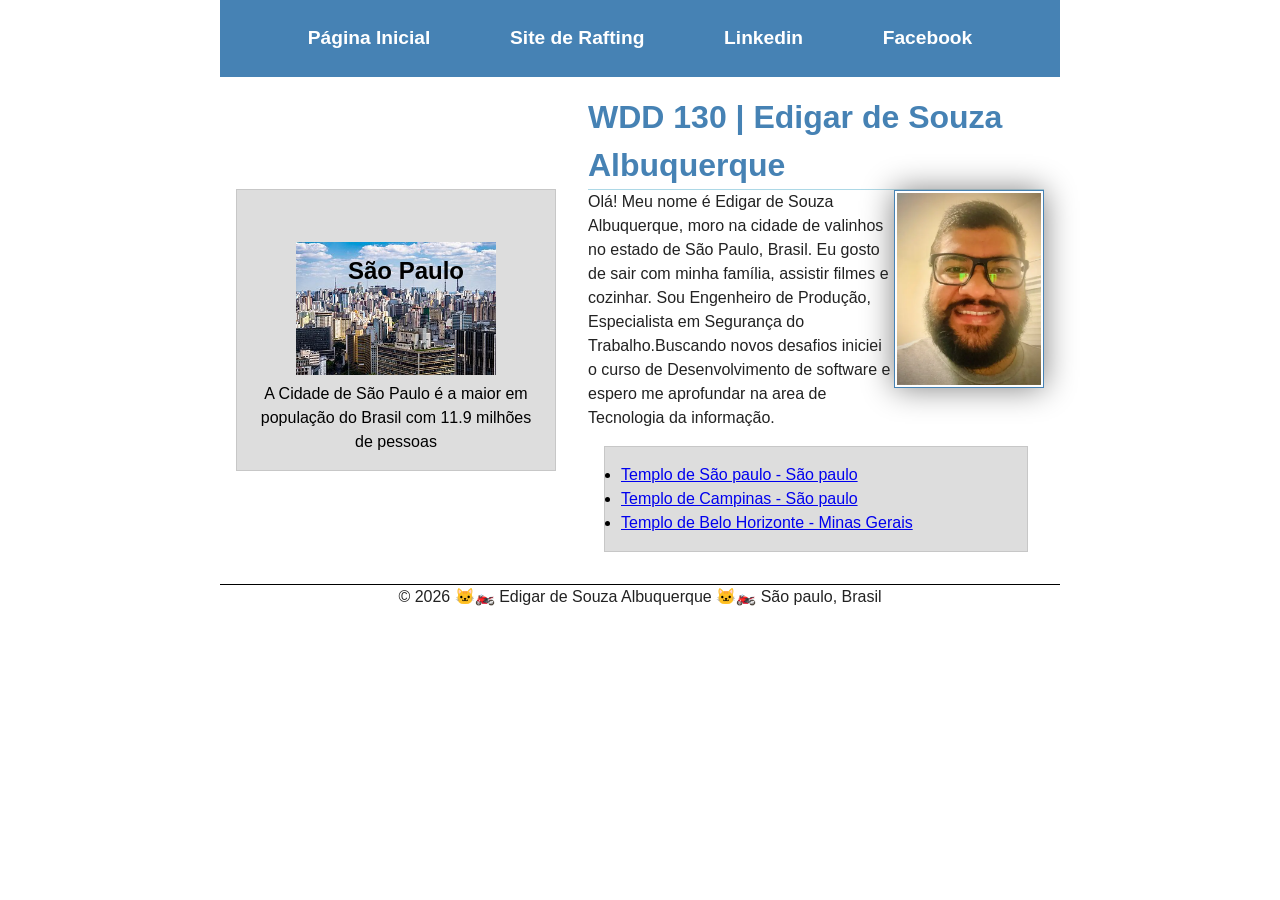
<file: index.html>
<!DOCTYPE html>
<html lang="pt-br">

<head>
    <meta charset="UTF-8">

    <meta name="viewport" content="width=device-width, initial-scale=1.0">
    <title>Edigar de Souza Albuquerque | WDD 130</title>
    <meta name="description"
      content="Conheça o perfil de Edigar de Souza Albuquerque e acompanhe sua jornada no aprendizado e desenvolvimento de software web.">
    <meta name="author" content="Edigar de Souza Albuquerque">
    <link rel="stylesheet" href="estilos/estilos.css">
</head>

<body>
    <header>
        <nav>
            <a href="#">Página Inicial</a>
            <a href="wwr/">Site de Rafting</a>
            <a href="https://linkedin.com">Linkedin</a>
            <a href="https://www.facebook.com/edigar.albuquerque">Facebook</a>

        </nav>

    </header>
    <div class="grid">
        <main>
            <h1>WDD 130 | Edigar de Souza Albuquerque</h1>
            <img src="imagens/perfil.webp" alt="Olá, Meu nome é Edigar de souza albuquerque"
              width="200">
            <p>Olá! Meu nome é Edigar de Souza Albuquerque, moro na cidade de valinhos no estado de
                São
                Paulo, Brasil. Eu gosto de sair com minha família,
                assistir filmes e cozinhar. Sou Engenheiro de Produção, Especialista em Segurança do
                Trabalho.Buscando novos desafios iniciei o curso de Desenvolvimento de software e
                espero
                me aprofundar na area de Tecnologia
                da informação.</p>
            <ul class="caixa">
                <li><a href="https://www.churchofjesuschrist.org/temples/details/sao-paulo-brazil-temple?lang=por"
                      target="_blank">Templo de São paulo - São paulo</a></li>
                <li><a href="https://www.churchofjesuschrist.org/temples/details/campinas-brazil-temple?lang=por"
                      target="_blank">Templo de Campinas - São paulo</a></li>
                <li><a href="https://www.churchofjesuschrist.org/temples/details/belo-horizonte-brazil-temple?lang=por"
                      target="_blank">Templo de Belo Horizonte - Minas Gerais</a></li>
            </ul>

        </main>
        <aside class="caixa">
            <h2>São Paulo</h2>
            <img src="imagens/cidade_de_sao_paulo.jpg" alt="Cidade de são paulo">
            <p>A Cidade de São Paulo é a maior em população do Brasil com 11.9 milhões de pessoas
            </p>

        </aside>
    </div>

    <footer>
        <p>&copy; 2026 🐱‍🏍 Edigar de Souza Albuquerque 🐱‍🏍 São paulo, Brasil</p>

    </footer>

</body>

</html>
</file>
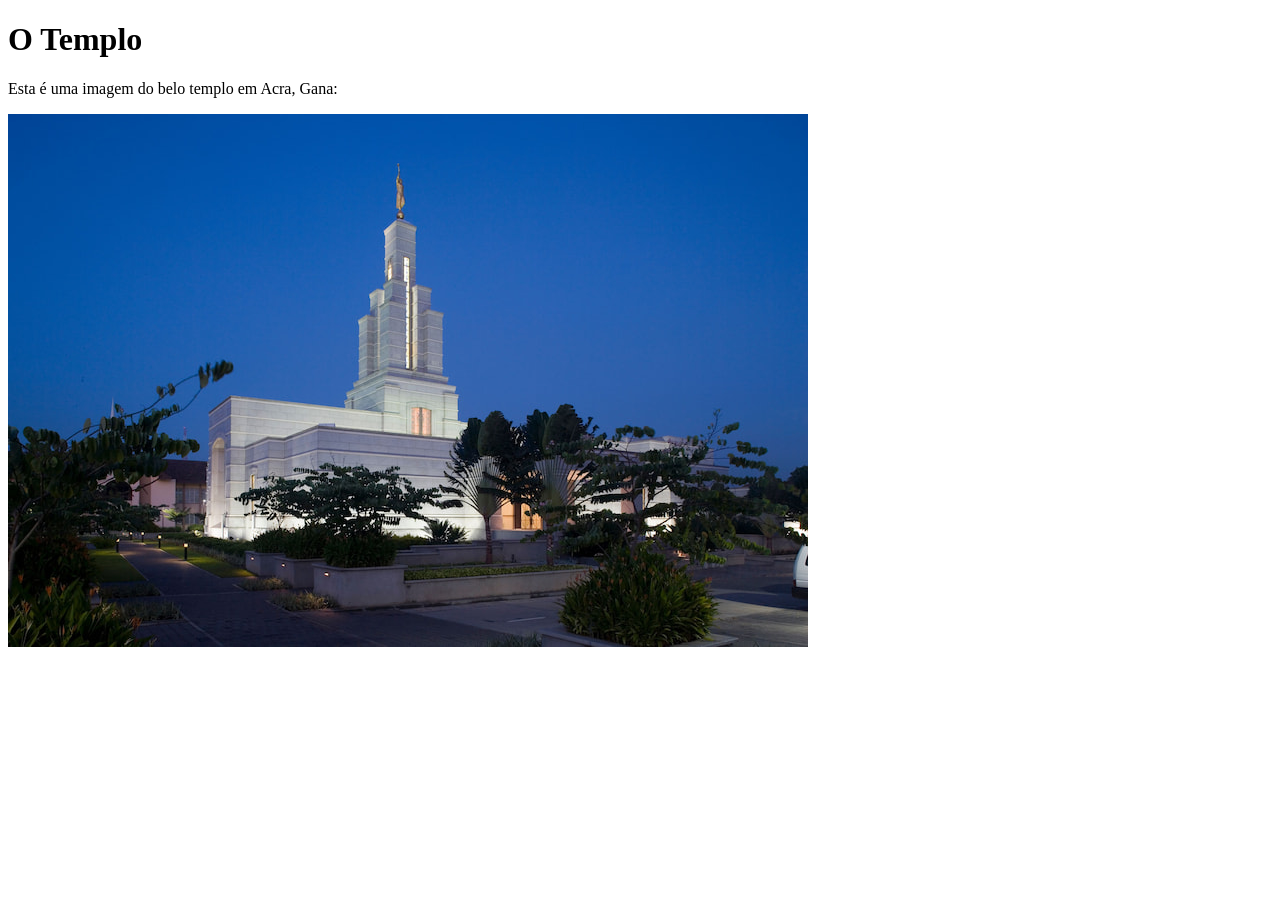
<file: semana01/imagens.html>
<!DOCTYPE html>
<html lang="pt-br">

<head>
    <meta charset="UTF-8">
    <meta name="viewport" content="width=device-width, initial-scale=1.0">
    <title>Imagem do Templo</title>
</head>

<body>
    <h1>O Templo</h1>
    <p>Esta é uma imagem do belo templo em Acra, Gana:</p>
    <img src="imagens/templo-pequeno.jpg" alt="O Templo de Acra, Gana">

</body>

</html>
</file>
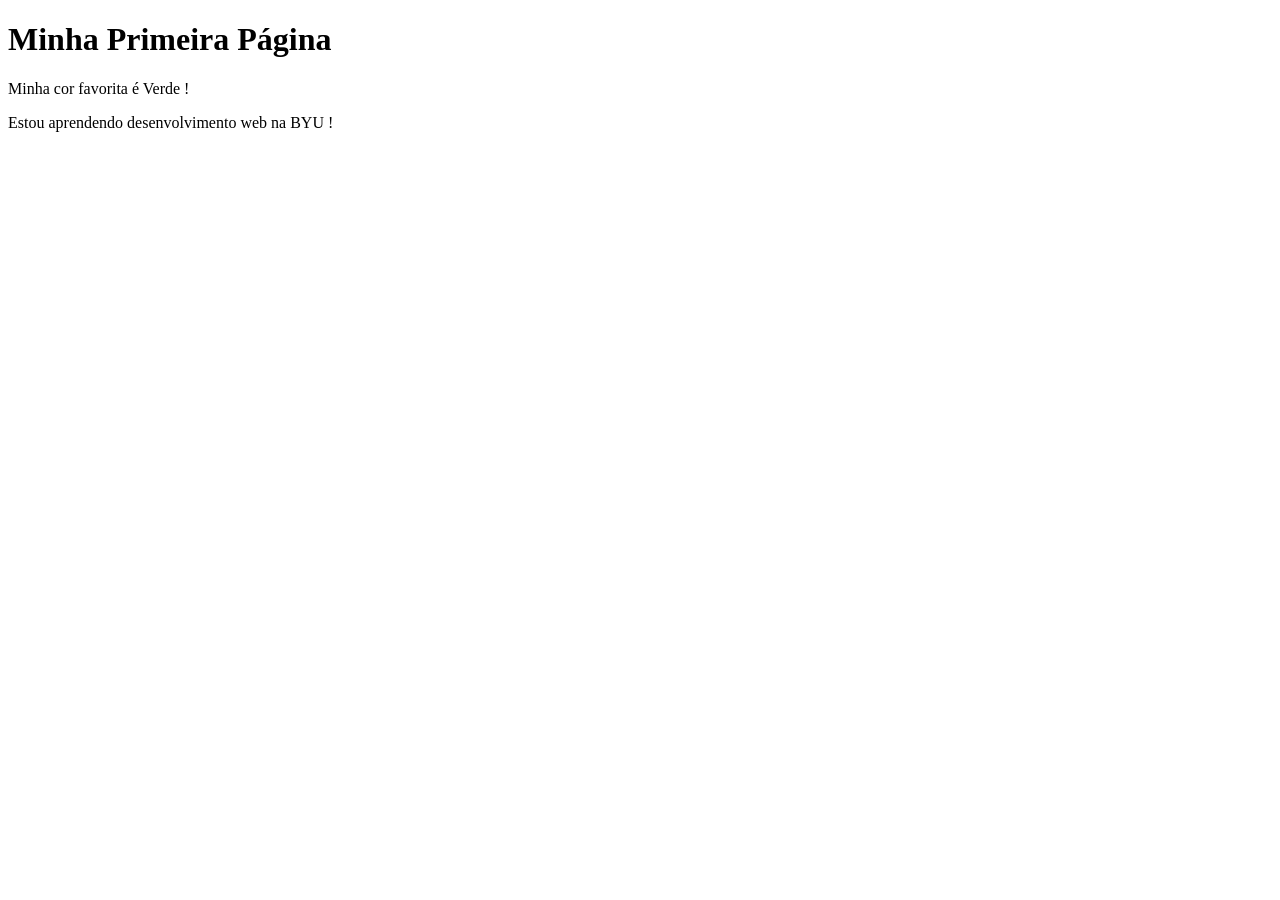
<file: semana01/primeira-pagina.html>
<!DOCTYPE html>
<html lang="pt-br">

<head>
    <meta charset="UTF-8">
    <meta name="viewport" content="width=device-width, initial-scale=1.0">
    <title>Minha Primeira Página</title>
</head>

<body>
    <h1>Minha Primeira Página</h1>
    <p>Minha cor favorita é Verde !</p>
    <p>Estou aprendendo desenvolvimento web na BYU !</p>
</body>

</html>
</file>
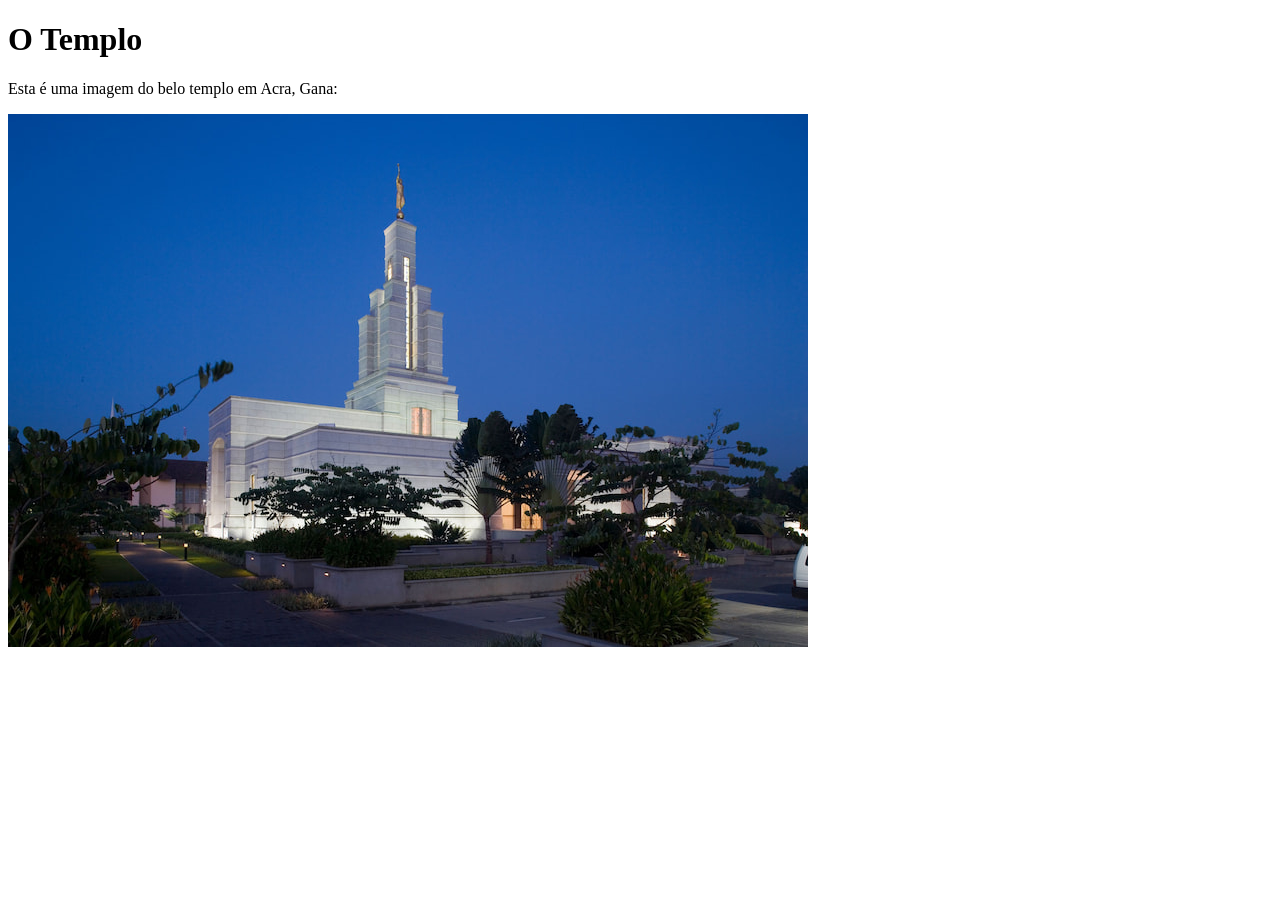
<file: semana01/solucao-imagens.html>
<!DOCTYPE html>
<html lang="pt-br">
<head>
    <meta charset="UTF-8">
    <meta name="viewport" content="width=device-width, initial-scale=1.0">
    <title>Imagem do Templo</title>
</head>
<body>
    <h1>O Templo</h1>
    <p>Esta é uma imagem do belo templo em Acra, Gana:</p>
    <img src="imagens/templo-pequeno.jpg" alt="Templo de Acra, Gana">

</body>
</html>
</file>
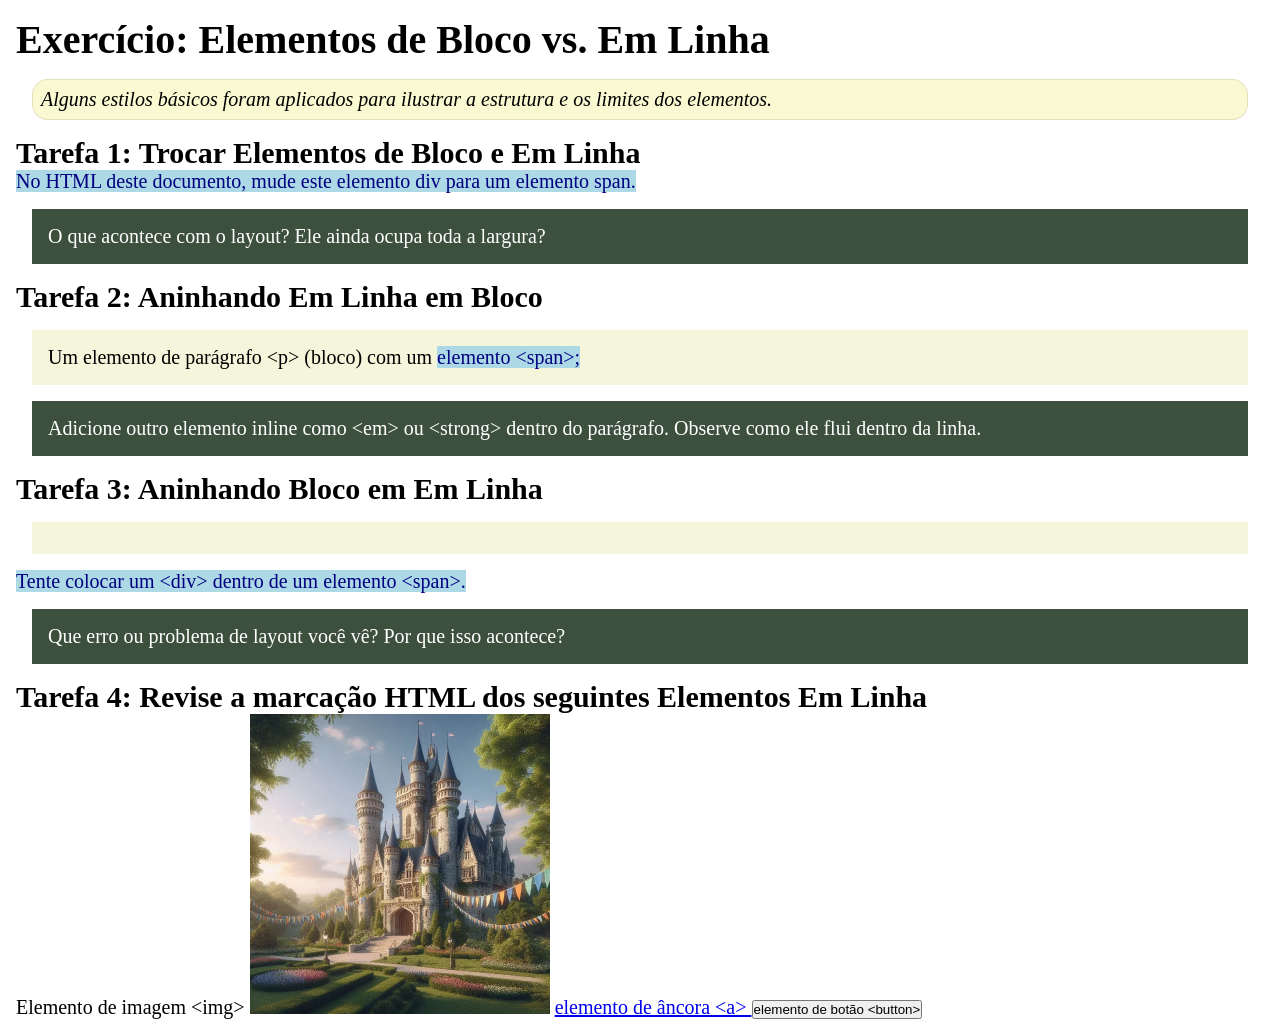
<file: semana02/bloco-vs-inline.html>
<!DOCTYPE html>
<html lang="pt-br">

<head>
    <meta charset="UTF-8">
    <meta name="viewport" content="width=device-width, initial-scale=1.0">
    <title>Exercício: Elementos de Bloco vs. Inline</title>
    <link rel="stylesheet" href="estilos/bloco-vs-inline.css">
</head>

<body>
    <main>
        <h1>Exercício: Elementos de Bloco vs. Em Linha</h1>
        <p class="note">Alguns estilos básicos foram aplicados para ilustrar a estrutura e os
            limites dos elementos.</p>

        <h2>Tarefa 1: Trocar Elementos de Bloco e Em Linha</h2>
        <span>No HTML deste documento, mude este elemento div para um elemento span.</span>

        <p class="question">O que acontece com o layout? Ele ainda ocupa toda a largura?</p>

        <h2>Tarefa 2: Aninhando Em Linha em Bloco</h2>
        <p>Um elemento de parágrafo &lt;p&gt; (bloco) com um <span>elemento
                &lt;span&gt;;</span><strong></strong>
        </p>
        <p class="question">Adicione outro elemento inline como &lt;em&gt; ou &lt;strong&gt; dentro
            do parágrafo.
            Observe como ele flui dentro da linha.</p>

        <h2>Tarefa 3: Aninhando Bloco em Em Linha</h2>
        <span>
            <div></div>Tente colocar um &lt;div&gt; dentro de um elemento &lt;span&gt;.
        </span>
        <p class="question">Que erro ou problema de layout você vê? Por que isso acontece?</p>


        <h2>Tarefa 4: Revise a marcação HTML dos seguintes Elementos Em Linha</h2>
        Elemento de imagem &lt;img&gt;
        <img src="imagens/castelo.webp" alt="imagem (imagens estão em linha)" width="300"
          height="300">
        <a href="https://churchofjesuschrist.org">elemento de âncora &lt;a&gt; </a>
        <button type="button">elemento de botão &lt;button&gt;</button>
    </main>
</body>

</html>
</file>
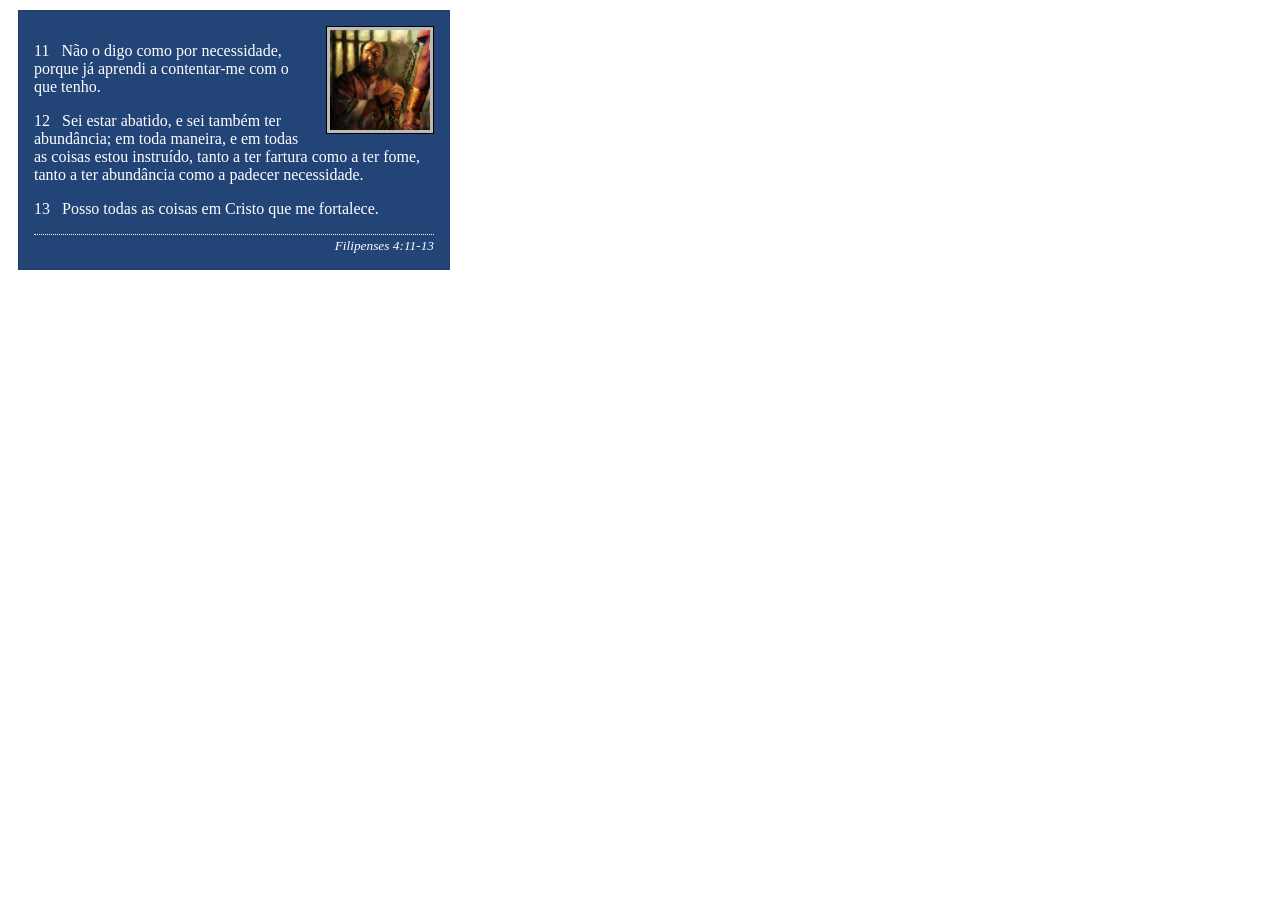
<file: semana02/box-model-solucao.html>
<!DOCTYPE html>
<html lang="pt-br">

<head>
    <meta charset="UTF-8">
    <meta name="viewport" content="width=device-width, initial-scale=1.0">
    <title>Atividade de Box Model</title>
    <link rel="stylesheet" href="estilos/box-model-solucao.css">
</head>

<body>
    <main>
        <div class="callout">
            <img src="imagens/apostolo-paulo-preso.webp" alt="Apóstolo Paulo - Preso em Roma" width="200" height="200">
            <blockquote>
                <p>11 &nbsp; Não o digo como por necessidade, porque já aprendi a contentar-me com o que tenho.</p>
                <p>12 &nbsp; Sei estar abatido, e sei também ter abundância; em toda maneira, e em todas as coisas estou
                    instruído, tanto a ter fartura como a ter fome, tanto a ter abundância como a padecer necessidade.
                </p>
                <p>13 &nbsp; Posso todas as coisas em Cristo que me fortalece.</p>
            </blockquote>
            <cite>Filipenses 4:11-13</cite>
        </div>
    </main>
</body>

</html>
</file>
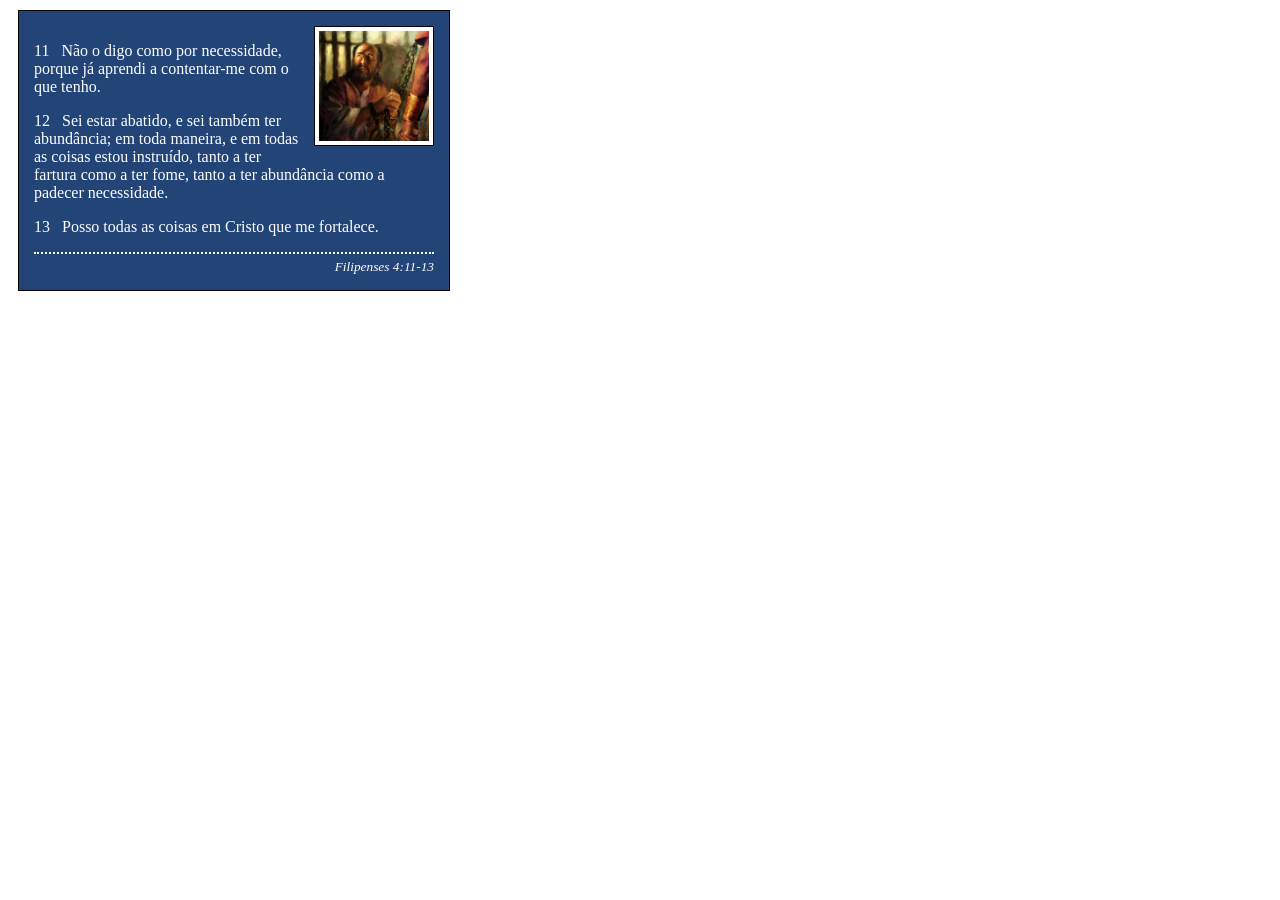
<file: semana02/box-model.html>
<!DOCTYPE html>
<html lang="pt-br">

<head>
    <link rel="stylesheet" href="estilos/box-model.css">
    <meta charset="UTF-8">
    <meta name="viewport" content="width=device-width, initial-scale=1.0">
    <title>Atividade de Box Model</title>
</head>

<body>
    <main>
        <div class="callout">
            <img src="imagens/apostolo-paulo-preso.webp" alt="Apóstolo Paulo - Preso em Roma"
              width="200" height="200">
            <blockquote>
                <p>11 &nbsp; Não o digo como por necessidade, porque já aprendi a contentar-me com o
                    que tenho.</p>
                <p>12 &nbsp; Sei estar abatido, e sei também ter abundância; em toda maneira, e em
                    todas as coisas estou instruído, tanto a ter fartura como a ter fome, tanto a
                    ter abundância como a padecer necessidade.</p>
                <p>13 &nbsp; Posso todas as coisas em Cristo que me fortalece.</p>
            </blockquote>
            <cite>Filipenses 4:11-13</cite>
        </div>
    </main>
</body>

</html>
</file>
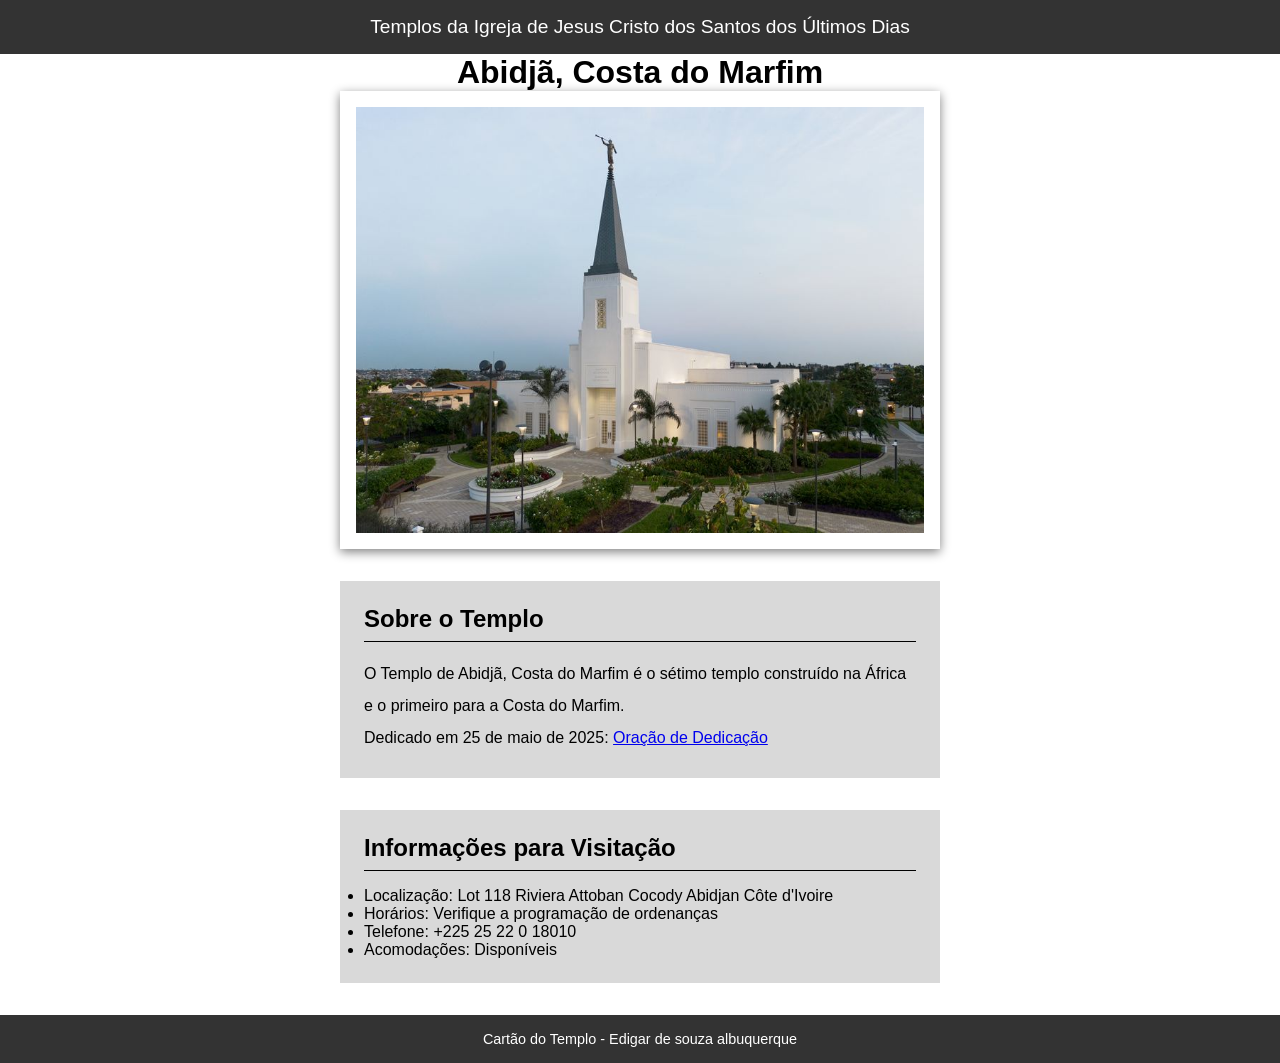
<file: semana02/templo.html>
<!DOCTYPE html>
<html lang="pt-br">

<head>
    <meta charset="UTF-8">
    <meta name="viewport" content="width=device-width, initial-scale=1.0">
    <title>Cartão do Templo - Abidjã, Costa do Marfim</title>
    <link rel="stylesheet" href="estilos/templo.css">
</head>

<body>
    <header>
        <p>Templos da Igreja de Jesus Cristo dos Santos dos Últimos Dias</p>
    </header>
    <main>
        <h1>Abidjã, Costa do Marfim</h1>
        <picture>
            <img src="imagens/abidja-costa-do-marfim.jpeg" alt="Templo de Abidjã, Costa do Marfim">
        </picture>
        <section>
            <h2>Sobre o Templo</h2>
            <p>O Templo de Abidjã, Costa do Marfim é o sétimo templo construído na África e o
                primeiro para a Costa do Marfim.</p>
            <p>Dedicado em 25 de maio de 2025: <a
                  href="https://www.churchofjesuschrist.org/temples/dedicatory-prayer/abidjan-ivory-coast-temple/2025-05-25?lang=eng"
                  target="_blank" rel="noopener noreferrer">Oração de Dedicação</a></p>
        </section>
        <section>
            <h2>Informações para Visitação</h2>
            <ul>
                <li>Localização: Lot 118 Riviera Attoban Cocody Abidjan Côte d'Ivoire</li>
                <li>Horários: Verifique a programação de ordenanças</li>
                <li>Telefone: +225 25 22 0 18010</li>
                <li>Acomodações: Disponíveis</li>
            </ul>
        </section>
    </main>
    <footer>
        <p>Cartão do Templo - Edigar de souza albuquerque</p>
    </footer>
</body>

</html>
</file>
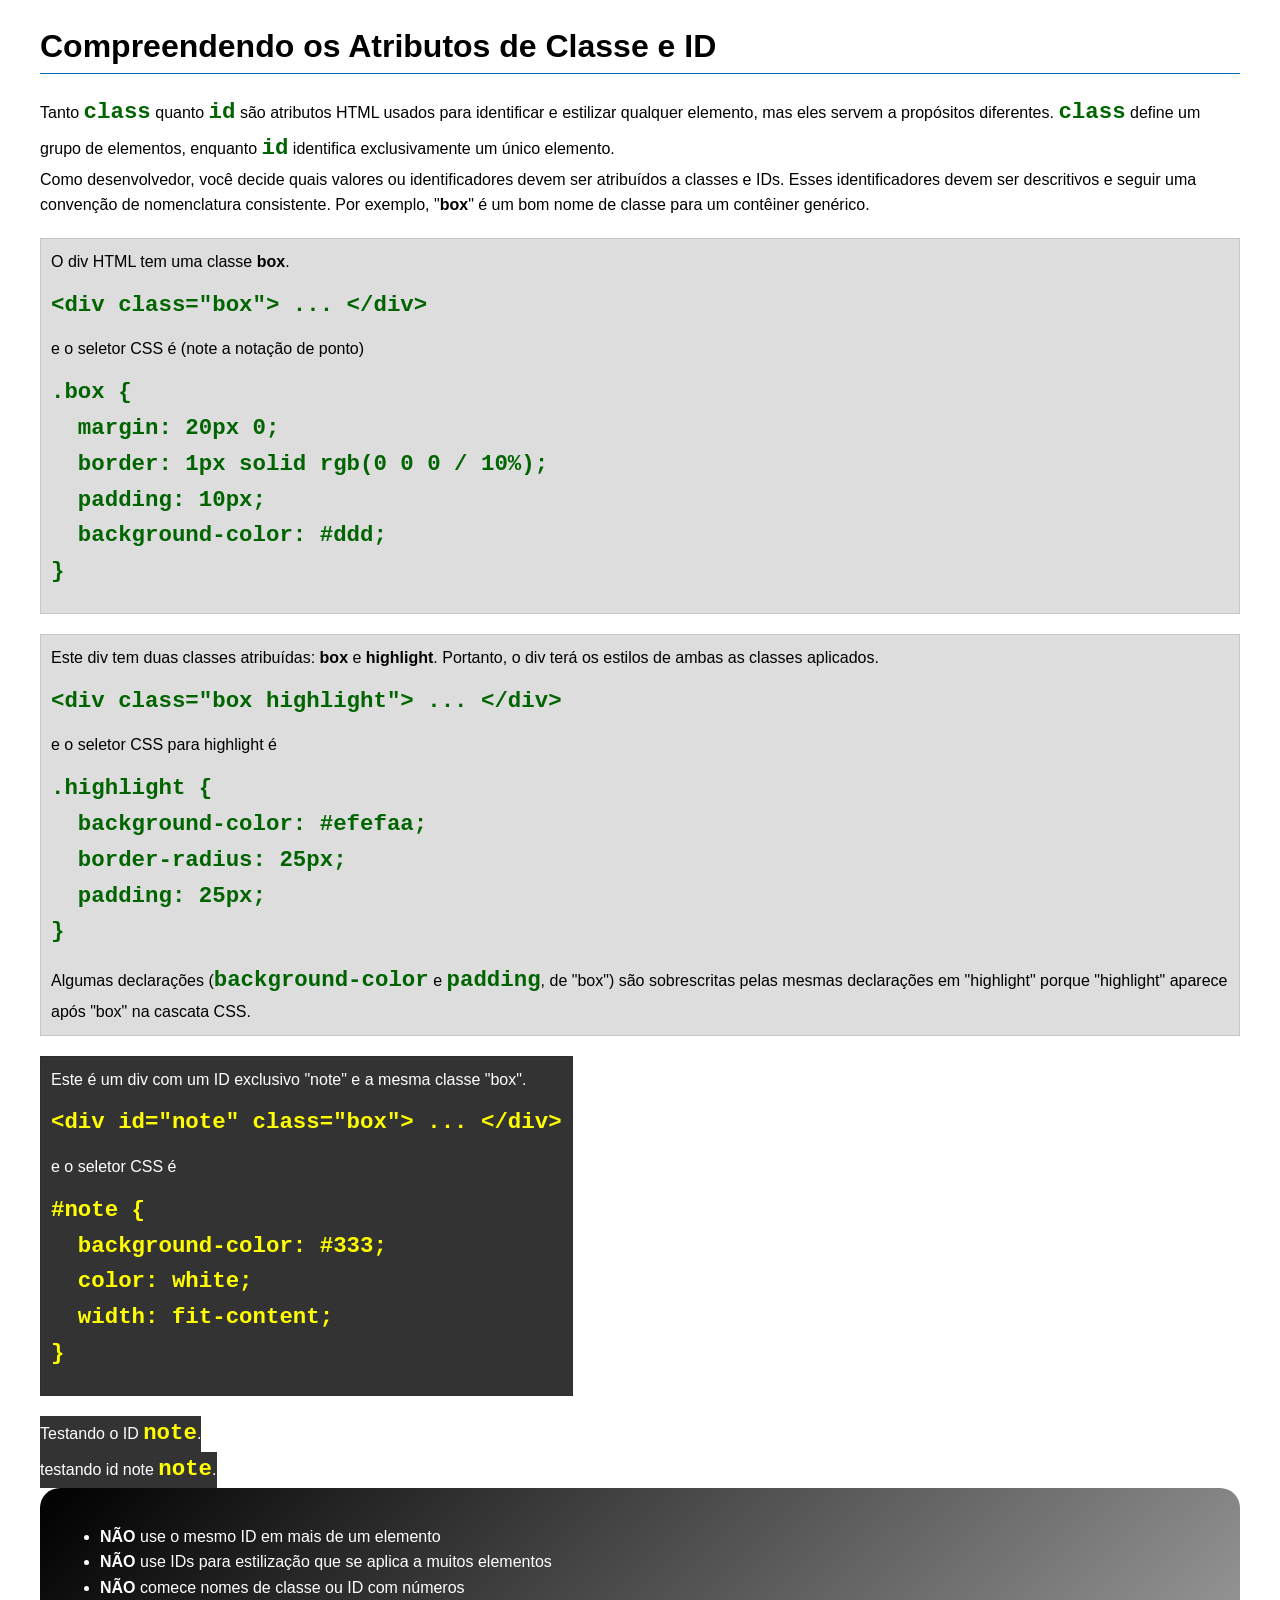
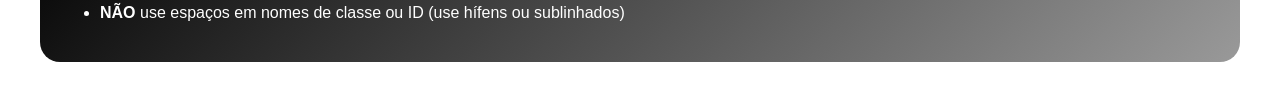
<file: semana03/classe-e-id.html>
<!DOCTYPE html>
<html lang="pt-br">

<head>
    <meta charset="UTF-8">
    <meta name="viewport" content="width=device-width, initial-scale=1.0">
    <title>Atributos de Classe vs ID</title>
    <link rel="stylesheet" href="estilos/classe-e-id.css">
</head>

<body>
    <h1>Compreendendo os Atributos de Classe e ID</h1>
    <p>Tanto <code>class</code> quanto <code>id</code> são atributos HTML usados para identificar e
        estilizar qualquer
        elemento, mas eles servem a propósitos diferentes. <code>class</code> define um grupo de
        elementos, enquanto
        <code>id</code> identifica exclusivamente um único elemento.
    </p>
    <p>Como desenvolvedor, você decide quais valores ou identificadores devem ser atribuídos a
        classes e IDs. Esses
        identificadores devem ser descritivos e seguir uma convenção de nomenclatura consistente.
        Por exemplo,
        "<strong>box</strong>" é um bom nome de classe para um contêiner genérico.</p>
    <div class="box">
        <p>O div HTML tem uma classe <strong>box</strong>.</p>
        <pre><code class="html">&lt;div class="box"&gt; ... &lt;/div&gt;</code></pre>
        e o seletor CSS é (note a notação de ponto)
        <pre><code class="css">.box {
  margin: 20px 0;
  border: 1px solid rgb(0 0 0 / 10%);
  padding: 10px;
  background-color: #ddd; 
}</code></pre>
    </div>

    <div class="box">
        <p>Este div tem duas classes atribuídas: <strong>box</strong> e <strong>highlight</strong>.
            Portanto, o div terá
            os estilos de ambas as classes aplicados.</p>
        <pre><code class="html">&lt;div class="box highlight"&gt; ... &lt;/div&gt;</code></pre>
        e o seletor CSS para highlight é
        <pre><code class="css">.highlight {
  background-color: #efefaa;
  border-radius: 25px;
  padding: 25px;
}</code></pre>
        <p>Algumas declarações (<code>background-color</code> e <code>padding</code>, de "box") são
            sobrescritas pelas
            mesmas declarações em "highlight" porque "highlight" aparece após "box" na cascata CSS.
        </p>
    </div>

    <div id="note" class="box">
        <p>Este é um div com um ID exclusivo "note" e a mesma classe "box".</p>
        <pre><code class="html">&lt;div id="note" class="box"&gt; ... &lt;/div&gt;</code></pre>
        e o seletor CSS é
        <pre><code class="css">#note {
  background-color: #333;
  color: white;
  width: fit-content;
}</code></pre>
    </div>

    <div id="note">
        <p>Testando o ID <code>note</code>.</p>
    </div>
    <div id="note">
        <p>testando id note <code>note</code>.</p>

    </div>

    <section id="melhor-pratica">
        <ul>
            <li><strong>NÃO</strong> use o mesmo ID em mais de um elemento</li>
            <li><strong>NÃO</strong> use IDs para estilização que se aplica a muitos elementos</li>
            <li><strong>NÃO</strong> comece nomes de classe ou ID com números</li>
            <li><strong>NÃO</strong> use espaços em nomes de classe ou ID (use hífens ou
                sublinhados)</li>
        </ul>
    </section>

    <br>

</body>

</html>
</file>
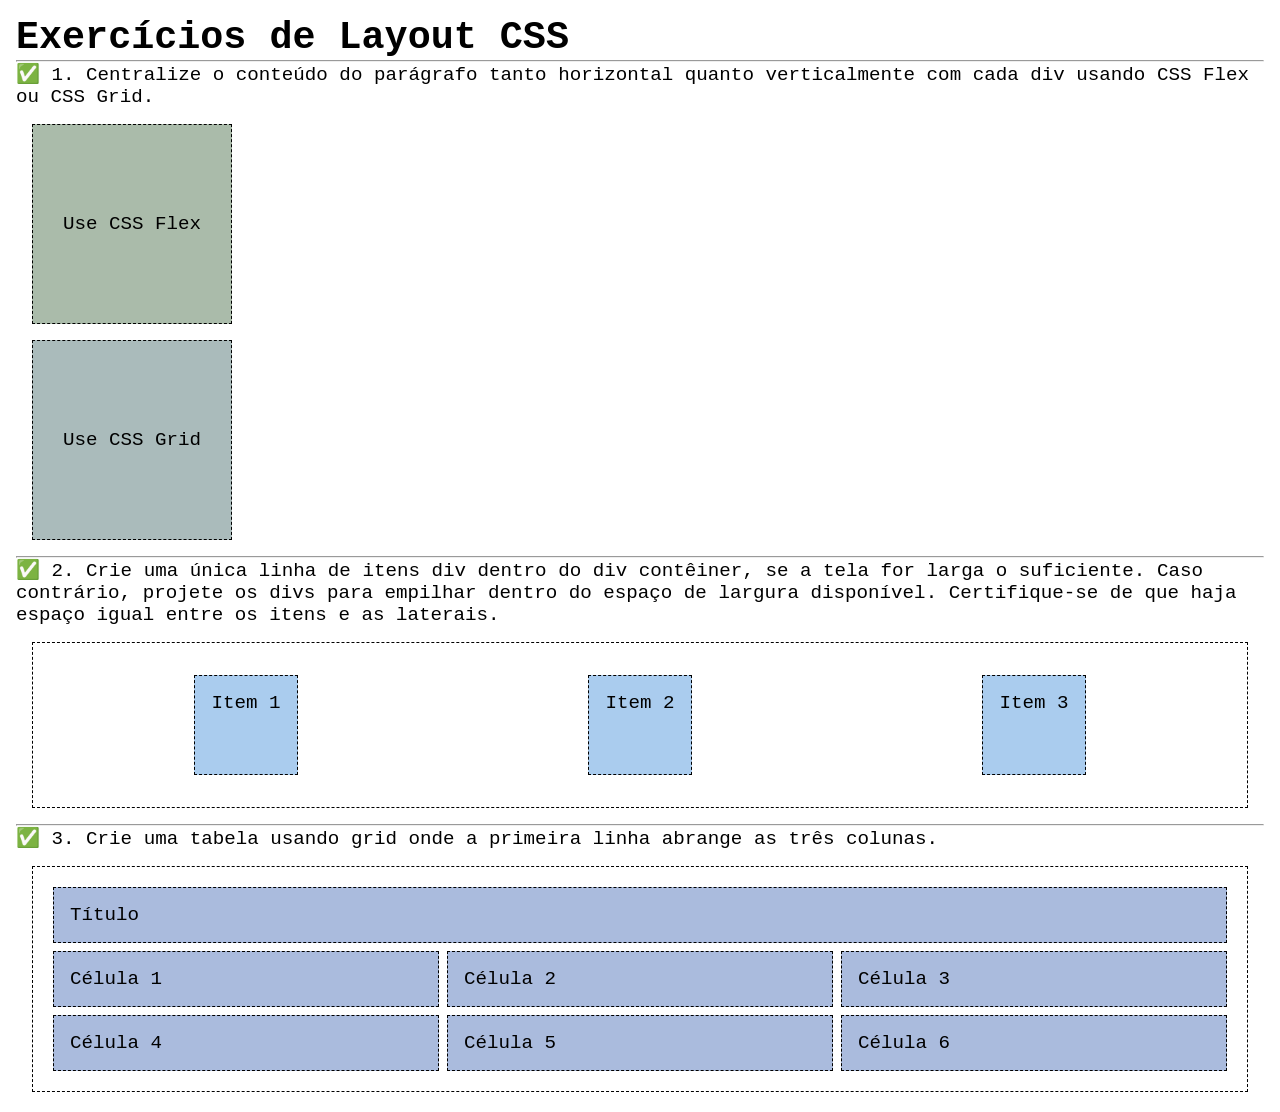
<file: semana04/exercicios-layout.html>
<!DOCTYPE html>
<html lang="pt-br">

<head>
    <meta charset="UTF-8">
    <meta name="viewport" content="width=device-width, initial-scale=1.0">
    <title>Exercícios de Layout CSS</title>
    <link rel="stylesheet" href="estilos/exercicios-layout.css">
</head>

<body>
    <main>
        <h1>Exercícios de Layout CSS</h1>
        <hr>
        <p>✅ 1. Centralize o conteúdo do parágrafo tanto horizontal quanto verticalmente com cada
            div usando CSS Flex ou
            CSS Grid.
        </p>
        <div class="one flex">
            <p>Use CSS Flex</p>
        </div>
        <div class="one grid">
            <p>Use CSS Grid</p>
        </div>
        <hr>
        <p>✅ 2. Crie uma única linha de itens div dentro do div contêiner, se a tela for larga o
            suficiente. Caso
            contrário, projete os
            divs para empilhar dentro do espaço de largura disponível. Certifique-se de que haja
            espaço igual entre os
            itens e as laterais.</p>
        <div class="container2">
            <div class="dois">
                <p>Item 1</p>
            </div>
            <div class="dois">
                <p>Item 2</p>
            </div>
            <div class="dois">
                <p>Item 3</p>
            </div>
        </div>
        <hr>
        <p>✅ 3. Crie uma tabela usando grid onde a primeira linha abrange as três colunas. </p>
        <div class="container3">
            <div class="tres colunas-3">
                <p>Título</p>
            </div>
            <div class="tres">
                <p>Célula 1</p>
            </div>
            <div class="tres">
                <p>Célula 2</p>
            </div>
            <div class="tres">
                <p>Célula 3</p>
            </div>
            <div class="tres">
                <p>Célula 4</p>
            </div>
            <div class="tres">
                <p>Célula 5</p>
            </div>
            <div class="tres">
                <p>Célula 6</p>
            </div>

        </div>
    </main>
</body>

</html>
</file>
<file: estilos/estilos.css>
:root {
    --padding-nav: 10px;

}

* {
    margin: 0;
    padding: 0;
    box-sizing: border-box;
}

body {
    font-family: Arial, Helvetica, sans-serif;
    line-height: 1.5;
    color: #222;
    background: #fff;
    margin: 0;
}

nav {

    background-color: steelblue;
    padding: 1rem;
    display: flex;
    justify-content: space-evenly;
    align-items: center;
}

nav a {
    display: block;
    padding: 0.5rem;
    text-decoration: none;
    font-size: 1.2rem;
    font-weight: 700;
    color: #fff;
    /* abreviação para branco */
}

h1 {
    color: steelblue;
    border-bottom: 1px solid lightblue;
}

main img {
    float: right;
    width: 150px;
    height: auto;
    border: 1px solid steelblue;
    padding: 2px;
    box-shadow: 0 0 30px gray;
}

p {
    padding: 0px;
}

aside {
    width: 20em;
    text-align: center;
}

aside img {
    width: 200px;
    height: auto;
}

aside h2 {
    position: relative;
    top: 47px;
    left: 10px;
}

footer {
    margin-top: 15px;
    border-top: 1px solid #000;
    text-align: center;
}

/* Seletores de Classe */
.caixa {
    margin: 1rem;
    border: 1px solid rgb(0 0 0 / 10%);
    padding: 1rem;
    background-color: #ddd;
    color: #000;
}

header,
footer,
.grid {
    max-width: 840px;
    margin: 0 auto;
}

.grid {
    display: grid;
    align-items: center;
}

main {
    grid-column: 2/3;
    margin: 1rem;
}

aside {
    width: 20rem;
    position: relative;
    grid-column: 1/2;
    grid-row: 1/2;
}
</file>
<file: semana02/estilos/bloco-vs-inline.css>
* {
    margin: 0;
    padding: 0;
}

body {
    font-size: 20px;
    margin: 1rem;
}

p,
div {
    background-color: beige;
    margin: 1rem;
    padding: 1rem;
}

span {
    color: navy;
    background-color: lightblue;
}

code {
    margin: 0;
    padding: 0;
    color: green;
    font-size: 1.2rem;
}

.note {
    font-style: italic;
    background-color: lightgoldenrodyellow;
    border-radius: 1rem;
    border: 1px solid rgb(0 0 0 / 10%);
    margin: 1rem;
    padding: .5rem;
}

.question {
    background-color: #3d503d;
    color: #fff;
}
</file>
<file: semana02/estilos/box-model-solucao.css>
.callout {
    max-width: 400px;
    margin: 10px;
    border: 1px solid rgba(0, 0, 0, .1);
    padding: 15px;
    background-color: #247;
    color: #fff;
}

.callout img {
    float: right;
    margin: 0 0 10px 15px;
    border: 1px solid #000;
    padding: 3px;
    background-color: #bbb;
    width: 100px;
    height: auto;

}

blockquote {
    margin: 0;
}

cite {
    display: block;
    border-top: 1px dotted #fff;
    padding-top: 3px;
    text-align: right;
    font-size: smaller;
}
</file>
<file: semana02/estilos/box-model.css>
.callout {
    max-width: 400px;
    margin: 10px;
    border: 1px solid #000;
    padding: 15px;
    background-color: #247;
    color: #fff;
}

.callout img {
    float: right;
    margin: 0 0 15px 15px;
    border: 1px solid #000;
    padding: 1%;
    background-color: #fff;
    width: 110px;
    height: auto;
}

blockquote {
    margin: 0;
}

cite {
    display: block;
    border-top: 2px dotted #fff;
    padding-top: 5px;
    text-align: right;
    font-size: smaller;
}
</file>
<file: semana02/estilos/templo.css>
* {
    margin: 0;
    padding: 0px;
    box-sizing: border-box;
}

body {
    font-family: Arial, Helvetica, sans-serif;

}

header,
footer {
    background: #333;
    padding: 1rem;
    color: #fff;
    text-align: center;
    font-size: 1.2rem;
}

footer {
    font-size: 0.9rem;
}

main {
    width: 600px;
    margin: 0 auto;
}

main h1 {
    margin: 2rm 0;
    text-align: center;
}

main picture {
    border: 1rem solid #fff;
    display: block;
    box-shadow: 0px 3px 10px gray;
}

main img {
    display: block;
    width: 100%;
}

main section {
    background-color: #d9d9d9;
    margin: 2rem 0;
    padding: 1.5rem;
}

main section h2 {
    border-bottom: 1px solid black;
    padding-bottom: 0.5rem;
    margin-bottom: 1rem;
}

main section p {
    line-height: 2rem;
}
</file>
<file: semana03/estilos/classe-e-id.css>
body {
    font-family: Arial, sans-serif;
    line-height: 1.6;
    margin: 0;
    padding: 0 40px;
}

h1 {
    border-bottom: 1px solid rgb(0 110 182);
    padding-bottom: 0;
}



p {
    margin: 0;
}

code {
    color: darkgreen;
    font-weight: 700;
    font-size: 1.4rem;
}

/* Class exemplos - podem ser reutilizados */

.box {
    margin: 20px 0;
    border: 1px solid rgb(0 0 0 / 10%);
    padding: 10px;
    background-color: #ddd; /* essa é a abreviação para #dddddd */
}

.highlight {
    background-color: #efefaa;
    border-radius: 25px;
    padding: 25px;
}

/* ID exemplos - devem ser únicos */

#note {
    background-color: #333;
    color: white;
    width: fit-content;
}

#note code {
    color: yellow;
}

#melhor-pratica {
    background: linear-gradient(135deg, #000 0%, #999 100%);
    color: white;
    border-radius: 20px;
    padding: 20px
}
</file>
<file: semana04/estilos/exercicios-layout.css>
* {
    margin: 0;
    padding: 0;
    box-sizing: border-box;
}

body {
    margin: 1rem;
    font-family: monospace;
    font-size: 1.2rem;
}

div {
    margin: 1rem;
    border: 1px dashed;
    padding: 1rem;
}

.one {
    width: 200px;
    height: 200px;
}

.flex {
    background-color: #aba;
    display: flex;
    justify-content: center;
    align-items: center;
}

.grid {
    background-color: #abb;
    display: grid;
    place-items: center;

}

.container2 {
    display: flex;
    justify-content: space-around;
    flex-wrap: wrap;

}

.dois {
    background-color: #ace;
    height: 100px;
}

.container3 {
    display: grid;
    grid-template-columns: repeat(3, 1fr);

}

.colunas-3 {
    grid-column: 1/4;
}

.tres {
    margin: .25rem;
    background-color: #abd;
}
</file>
